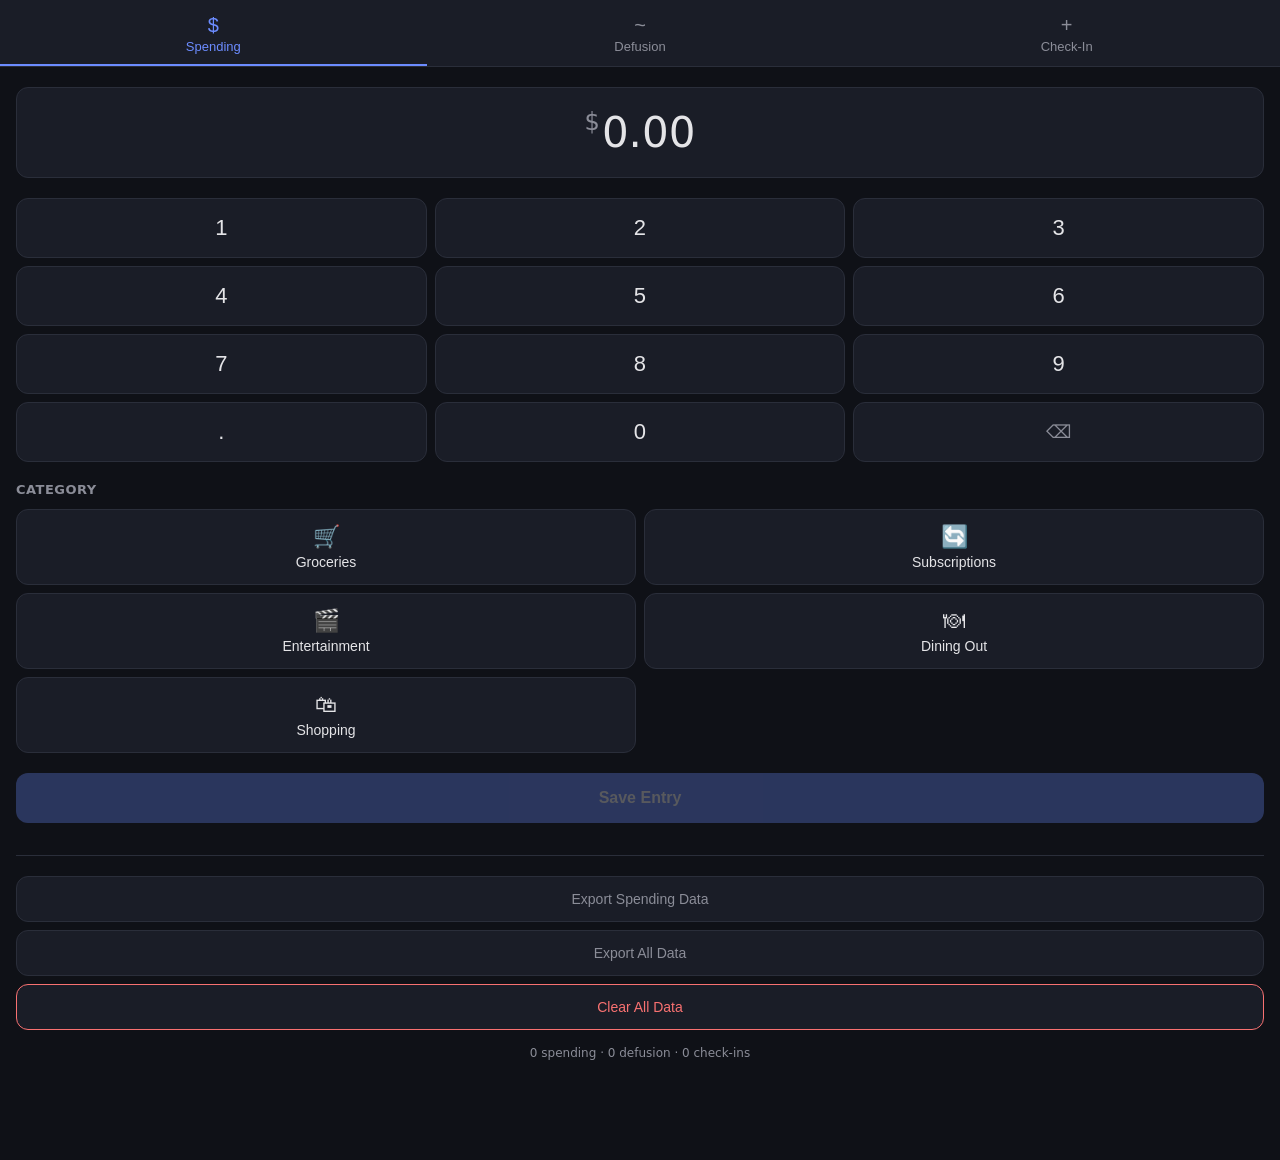
<file: index.html>
<!DOCTYPE html>
<html lang="en">
<head>
<meta charset="UTF-8">
<meta name="viewport" content="width=device-width, initial-scale=1.0, user-scalable=no">
<meta name="apple-mobile-web-app-capable" content="yes">
<meta name="apple-mobile-web-app-status-bar-style" content="black-translucent">
<meta name="apple-mobile-web-app-title" content="Q2 Tracker">
<title>Q2 Tracker</title>
<style>
  :root {
    --bg: #0f1117;
    --surface: #1a1d27;
    --surface-hover: #242836;
    --border: #2a2e3a;
    --text: #e4e4e7;
    --text-dim: #8b8d98;
    --accent: #6c8cff;
    --accent-glow: rgba(108, 140, 255, 0.15);
    --green: #4ade80;
    --amber: #fbbf24;
    --red: #f87171;
    --radius: 12px;
  }
  * { margin: 0; padding: 0; box-sizing: border-box; -webkit-tap-highlight-color: transparent; }
  body {
    font-family: -apple-system, BlinkMacSystemFont, 'SF Pro', system-ui, sans-serif;
    background: var(--bg);
    color: var(--text);
    min-height: 100dvh;
    display: flex;
    flex-direction: column;
    overflow: hidden;
  }
  .tab-bar {
    display: flex;
    background: var(--surface);
    border-bottom: 1px solid var(--border);
    padding: 0;
    position: sticky;
    top: 0;
    z-index: 100;
  }
  .tab-btn {
    flex: 1;
    padding: 14px 8px 10px;
    background: none;
    border: none;
    color: var(--text-dim);
    font-size: 13px;
    font-weight: 500;
    cursor: pointer;
    border-bottom: 2px solid transparent;
    transition: all 0.2s;
  }
  .tab-btn.active {
    color: var(--accent);
    border-bottom-color: var(--accent);
  }
  .tab-btn .tab-icon { display: block; font-size: 20px; margin-bottom: 2px; }
  .tab-content {
    flex: 1;
    overflow-y: auto;
    padding: 20px 16px 100px;
    display: none;
  }
  .tab-content.active { display: block; }
  .section-title {
    font-size: 13px;
    font-weight: 600;
    color: var(--text-dim);
    text-transform: uppercase;
    letter-spacing: 0.5px;
    margin-bottom: 12px;
  }
  .amount-display {
    background: var(--surface);
    border: 1px solid var(--border);
    border-radius: var(--radius);
    padding: 20px;
    text-align: center;
    margin-bottom: 20px;
  }
  .amount-display .dollar {
    font-size: 42px;
    font-weight: 300;
    font-variant-numeric: tabular-nums;
    color: var(--text);
  }
  .amount-display .dollar .currency {
    font-size: 24px;
    color: var(--text-dim);
    vertical-align: top;
    margin-right: 2px;
  }
  .numpad {
    display: grid;
    grid-template-columns: repeat(3, 1fr);
    gap: 8px;
    margin-bottom: 20px;
  }
  .numpad button {
    background: var(--surface);
    border: 1px solid var(--border);
    border-radius: var(--radius);
    color: var(--text);
    font-size: 22px;
    font-weight: 400;
    padding: 16px;
    cursor: pointer;
    transition: background 0.15s;
  }
  .numpad button:active { background: var(--surface-hover); }
  .numpad .backspace { font-size: 18px; color: var(--text-dim); }
  .category-grid {
    display: grid;
    grid-template-columns: repeat(2, 1fr);
    gap: 8px;
    margin-bottom: 20px;
  }
  .category-btn {
    background: var(--surface);
    border: 1px solid var(--border);
    border-radius: var(--radius);
    color: var(--text);
    font-size: 14px;
    font-weight: 500;
    padding: 14px 12px;
    cursor: pointer;
    transition: all 0.15s;
    text-align: center;
  }
  .category-btn:active, .category-btn.selected {
    background: var(--accent-glow);
    border-color: var(--accent);
    color: var(--accent);
  }
  .category-btn .cat-icon { display: block; font-size: 22px; margin-bottom: 4px; }
  .save-btn {
    width: 100%;
    padding: 16px;
    background: var(--accent);
    border: none;
    border-radius: var(--radius);
    color: #fff;
    font-size: 16px;
    font-weight: 600;
    cursor: pointer;
    transition: opacity 0.15s;
  }
  .save-btn:disabled { opacity: 0.3; cursor: default; }
  .save-btn:active:not(:disabled) { opacity: 0.85; }
  .toast {
    position: fixed;
    bottom: 80px;
    left: 50%;
    transform: translateX(-50%) translateY(20px);
    background: var(--green);
    color: #000;
    padding: 10px 24px;
    border-radius: 20px;
    font-size: 14px;
    font-weight: 600;
    opacity: 0;
    transition: all 0.3s;
    z-index: 200;
    pointer-events: none;
  }
  .toast.show { opacity: 1; transform: translateX(-50%) translateY(0); }
  .recent-list { margin-top: 24px; }
  .recent-entry {
    display: flex;
    justify-content: space-between;
    align-items: center;
    padding: 12px 0;
    border-bottom: 1px solid var(--border);
    font-size: 14px;
  }
  .recent-entry .entry-cat { color: var(--text-dim); }
  .recent-entry .entry-amount { font-weight: 600; font-variant-numeric: tabular-nums; }
  .recent-entry .entry-time { color: var(--text-dim); font-size: 12px; }
  .defusion-start {
    display: flex;
    flex-direction: column;
    align-items: center;
    justify-content: center;
    min-height: 60vh;
  }
  .start-btn {
    width: 160px;
    height: 160px;
    border-radius: 50%;
    background: var(--surface);
    border: 2px solid var(--accent);
    color: var(--accent);
    font-size: 20px;
    font-weight: 600;
    cursor: pointer;
    transition: all 0.2s;
    box-shadow: 0 0 40px var(--accent-glow);
  }
  .start-btn:active { transform: scale(0.95); box-shadow: 0 0 60px var(--accent-glow); }
  .defusion-script { text-align: center; padding: 24px 16px; }
  .script-text {
    font-size: 20px;
    font-weight: 300;
    line-height: 1.6;
    color: var(--text);
    margin-bottom: 32px;
    font-style: italic;
  }
  .timer-ring { width: 200px; height: 200px; margin: 0 auto 24px; position: relative; }
  .timer-ring svg { transform: rotate(-90deg); width: 200px; height: 200px; }
  .timer-ring .ring-bg { fill: none; stroke: var(--border); stroke-width: 4; }
  .timer-ring .ring-progress {
    fill: none;
    stroke: var(--accent);
    stroke-width: 4;
    stroke-linecap: round;
    stroke-dasharray: 565.48;
    stroke-dashoffset: 0;
    transition: stroke-dashoffset 1s linear;
  }
  .timer-ring .timer-text {
    position: absolute;
    top: 50%;
    left: 50%;
    transform: translate(-50%, -50%);
    font-size: 48px;
    font-weight: 200;
    font-variant-numeric: tabular-nums;
    color: var(--accent);
  }
  .timer-label { font-size: 13px; color: var(--text-dim); margin-bottom: 32px; }
  .defusion-followup { padding: 16px 0; }
  .followup-section { margin-bottom: 24px; }
  .followup-options { display: flex; flex-wrap: wrap; gap: 8px; }
  .followup-btn {
    background: var(--surface);
    border: 1px solid var(--border);
    border-radius: 20px;
    color: var(--text);
    font-size: 14px;
    padding: 10px 18px;
    cursor: pointer;
    transition: all 0.15s;
  }
  .followup-btn:active, .followup-btn.selected {
    background: var(--accent-glow);
    border-color: var(--accent);
    color: var(--accent);
  }
  .intensity-row { display: flex; gap: 8px; }
  .intensity-btn {
    flex: 1;
    background: var(--surface);
    border: 1px solid var(--border);
    border-radius: var(--radius);
    color: var(--text);
    font-size: 18px;
    font-weight: 500;
    padding: 14px 8px;
    cursor: pointer;
    transition: all 0.15s;
    text-align: center;
  }
  .intensity-btn:active, .intensity-btn.selected {
    background: var(--accent-glow);
    border-color: var(--accent);
    color: var(--accent);
  }
  .outcome-row { display: grid; grid-template-columns: 1fr 1fr; gap: 8px; }
  .outcome-btn {
    background: var(--surface);
    border: 1px solid var(--border);
    border-radius: var(--radius);
    color: var(--text);
    font-size: 14px;
    font-weight: 500;
    padding: 16px 12px;
    cursor: pointer;
    transition: all 0.15s;
    text-align: center;
  }
  .outcome-btn:active, .outcome-btn.selected { border-color: var(--accent); color: var(--accent); }
  .outcome-btn.stayed.selected { background: rgba(74, 222, 128, 0.1); border-color: var(--green); color: var(--green); }
  .outcome-btn.didnt.selected { background: rgba(251, 191, 36, 0.1); border-color: var(--amber); color: var(--amber); }
  .checkin-container {
    display: flex;
    flex-direction: column;
    align-items: center;
    min-height: 60vh;
    justify-content: center;
  }
  .checkin-columns {
    display: grid;
    grid-template-columns: 1fr 1fr;
    gap: 24px;
    width: 100%;
    max-width: 400px;
  }
  .checkin-column { display: flex; flex-direction: column; gap: 8px; }
  .column-header {
    font-size: 13px;
    font-weight: 600;
    color: var(--text-dim);
    text-transform: uppercase;
    letter-spacing: 0.5px;
    text-align: center;
    margin-bottom: 8px;
  }
  .checkin-btn {
    background: var(--surface);
    border: 1px solid var(--border);
    border-radius: var(--radius);
    color: var(--text);
    font-size: 14px;
    padding: 14px 12px;
    cursor: pointer;
    transition: all 0.15s;
    display: flex;
    align-items: center;
    gap: 10px;
  }
  .checkin-btn:active, .checkin-btn.selected {
    background: var(--accent-glow);
    border-color: var(--accent);
    color: var(--accent);
  }
  .checkin-btn .num { font-size: 18px; font-weight: 600; width: 24px; text-align: center; }
  .checkin-btn .label { font-weight: 400; }
  .checkin-save { margin-top: 32px; width: 100%; max-width: 400px; }
  .export-section { margin-top: 32px; padding-top: 20px; border-top: 1px solid var(--border); }
  .export-btn {
    width: 100%;
    padding: 14px;
    background: var(--surface);
    border: 1px solid var(--border);
    border-radius: var(--radius);
    color: var(--text-dim);
    font-size: 14px;
    font-weight: 500;
    cursor: pointer;
    transition: all 0.15s;
    margin-bottom: 8px;
  }
  .export-btn:active { background: var(--surface-hover); }
  .data-count { text-align: center; font-size: 12px; color: var(--text-dim); margin-top: 8px; }
  .hidden { display: none !important; }
  @supports (padding-bottom: env(safe-area-inset-bottom)) {
    .tab-bar { padding-bottom: env(safe-area-inset-bottom); }
    .tab-content { padding-bottom: calc(100px + env(safe-area-inset-bottom)); }
  }
</style>
</head>
<body>
<nav class="tab-bar">
  <button class="tab-btn active" data-tab="spending"><span class="tab-icon">$</span>Spending</button>
  <button class="tab-btn" data-tab="defusion"><span class="tab-icon">~</span>Defusion</button>
  <button class="tab-btn" data-tab="checkin"><span class="tab-icon">+</span>Check-In</button>
</nav>
<div class="tab-content active" id="tab-spending">
  <div class="amount-display">
    <div class="dollar"><span class="currency">$</span><span id="amount-value">0.00</span></div>
  </div>
  <div class="numpad">
    <button onclick="numpad('1')">1</button>
    <button onclick="numpad('2')">2</button>
    <button onclick="numpad('3')">3</button>
    <button onclick="numpad('4')">4</button>
    <button onclick="numpad('5')">5</button>
    <button onclick="numpad('6')">6</button>
    <button onclick="numpad('7')">7</button>
    <button onclick="numpad('8')">8</button>
    <button onclick="numpad('9')">9</button>
    <button onclick="numpad('.')">.</button>
    <button onclick="numpad('0')">0</button>
    <button class="backspace" onclick="numpad('del')">&#9003;</button>
  </div>
  <p class="section-title">Category</p>
  <div class="category-grid">
    <button class="category-btn" data-cat="Groceries" onclick="selectCategory(this)"><span class="cat-icon">&#x1F6D2;</span>Groceries</button>
    <button class="category-btn" data-cat="Subscriptions" onclick="selectCategory(this)"><span class="cat-icon">&#x1F504;</span>Subscriptions</button>
    <button class="category-btn" data-cat="Entertainment" onclick="selectCategory(this)"><span class="cat-icon">&#x1F3AC;</span>Entertainment</button>
    <button class="category-btn" data-cat="Dining Out" onclick="selectCategory(this)"><span class="cat-icon">&#x1F37D;</span>Dining Out</button>
    <button class="category-btn" data-cat="Shopping" onclick="selectCategory(this)"><span class="cat-icon">&#x1F6CD;</span>Shopping</button>
  </div>
  <button class="save-btn" id="spending-save" disabled onclick="saveSpending()">Save Entry</button>
  <div class="recent-list" id="recent-spending"></div>
  <div class="export-section">
    <button class="export-btn" onclick="exportData('spending')">Export Spending Data</button>
    <button class="export-btn" onclick="exportData('all')">Export All Data</button>
    <button class="export-btn" style="color: var(--red); border-color: var(--red);" onclick="clearAllData()">Clear All Data</button>
    <div class="data-count" id="data-counts"></div>
  </div>
</div>
<div class="tab-content" id="tab-defusion">
  <div class="defusion-start" id="defusion-ready">
    <button class="start-btn" onclick="startDefusion()">Start</button>
    <p style="color: var(--text-dim); margin-top: 20px; font-size: 14px;">Tap when you notice a craving</p>
  </div>
  <div class="defusion-script hidden" id="defusion-timer">
    <p class="script-text">"I notice this thought. I am watching it. It is not a command."</p>
    <div class="timer-ring">
      <svg viewBox="0 0 200 200">
        <circle class="ring-bg" cx="100" cy="100" r="90"/>
        <circle class="ring-progress" id="ring-progress" cx="100" cy="100" r="90"/>
      </svg>
      <div class="timer-text" id="timer-display">2:00</div>
    </div>
    <p class="timer-label">Observe. Don't push away. Don't act.</p>
  </div>
  <div class="defusion-followup hidden" id="defusion-followup">
    <div class="followup-section">
      <p class="section-title">What triggered it?</p>
      <div class="followup-options" id="trigger-options">
        <button class="followup-btn" data-val="Smell" onclick="selectTrigger(this)">Smell</button>
        <button class="followup-btn" data-val="Sight" onclick="selectTrigger(this)">Sight</button>
        <button class="followup-btn" data-val="Walk-by" onclick="selectTrigger(this)">Walk-by</button>
        <button class="followup-btn" data-val="Thought" onclick="selectTrigger(this)">Thought</button>
      </div>
    </div>
    <div class="followup-section">
      <p class="section-title">How strong was the pull?</p>
      <div class="intensity-row" id="intensity-options">
        <button class="intensity-btn" data-val="1" onclick="selectIntensity(this)">1</button>
        <button class="intensity-btn" data-val="2" onclick="selectIntensity(this)">2</button>
        <button class="intensity-btn" data-val="3" onclick="selectIntensity(this)">3</button>
        <button class="intensity-btn" data-val="4" onclick="selectIntensity(this)">4</button>
        <button class="intensity-btn" data-val="5" onclick="selectIntensity(this)">5</button>
      </div>
    </div>
    <div class="followup-section">
      <p class="section-title">What happened?</p>
      <div class="outcome-row" id="outcome-options">
        <button class="outcome-btn stayed" data-val="Stayed on plan" onclick="selectOutcome(this)">Stayed on plan</button>
        <button class="outcome-btn didnt" data-val="Didn't this time" onclick="selectOutcome(this)">Didn't this time</button>
      </div>
    </div>
    <button class="save-btn" id="defusion-save" disabled onclick="saveDefusion()">Save</button>
  </div>
  <div class="export-section" id="defusion-export">
    <div class="recent-list" id="recent-defusion"></div>
  </div>
</div>
<div class="tab-content" id="tab-checkin">
  <div class="checkin-container">
    <div class="checkin-columns">
      <div class="checkin-column" id="energy-col">
        <div class="column-header">Energy</div>
        <button class="checkin-btn" data-val="5" onclick="selectEnergy(this)"><span class="num">5</span><span class="label">Sharp</span></button>
        <button class="checkin-btn" data-val="4" onclick="selectEnergy(this)"><span class="num">4</span><span class="label">Strong</span></button>
        <button class="checkin-btn" data-val="3" onclick="selectEnergy(this)"><span class="num">3</span><span class="label">Steady</span></button>
        <button class="checkin-btn" data-val="2" onclick="selectEnergy(this)"><span class="num">2</span><span class="label">Low</span></button>
        <button class="checkin-btn" data-val="1" onclick="selectEnergy(this)"><span class="num">1</span><span class="label">Dragging</span></button>
      </div>
      <div class="checkin-column" id="mood-col">
        <div class="column-header">Mood</div>
        <button class="checkin-btn" data-val="5" onclick="selectMood(this)"><span class="num">5</span><span class="label">Bright</span></button>
        <button class="checkin-btn" data-val="4" onclick="selectMood(this)"><span class="num">4</span><span class="label">Good</span></button>
        <button class="checkin-btn" data-val="3" onclick="selectMood(this)"><span class="num">3</span><span class="label">Okay</span></button>
        <button class="checkin-btn" data-val="2" onclick="selectMood(this)"><span class="num">2</span><span class="label">Flat</span></button>
        <button class="checkin-btn" data-val="1" onclick="selectMood(this)"><span class="num">1</span><span class="label">Heavy</span></button>
      </div>
    </div>
    <div class="checkin-save">
      <button class="save-btn" id="checkin-save" disabled onclick="saveCheckin()">Save Check-In</button>
    </div>
  </div>
  <div class="recent-list" id="recent-checkin"></div>
</div>
<div class="toast" id="toast">Saved</div>
<script>
function getData(key) {
  try { return JSON.parse(localStorage.getItem('q2_' + key)) || []; }
  catch(e) { return []; }
}
function setData(key, val) { localStorage.setItem('q2_' + key, JSON.stringify(val)); }

document.querySelectorAll('.tab-btn').forEach(btn => {
  btn.addEventListener('click', () => {
    document.querySelectorAll('.tab-btn').forEach(b => b.classList.remove('active'));
    document.querySelectorAll('.tab-content').forEach(c => c.classList.remove('active'));
    btn.classList.add('active');
    document.getElementById('tab-' + btn.dataset.tab).classList.add('active');
  });
});

function showToast(msg) {
  const t = document.getElementById('toast');
  t.textContent = msg || 'Saved';
  t.classList.add('show');
  setTimeout(() => t.classList.remove('show'), 1800);
}

let amountStr = '';
let selectedCategory = null;

function numpad(key) {
  if (key === 'del') { amountStr = amountStr.slice(0, -1); }
  else if (key === '.') {
    if (amountStr.includes('.')) return;
    if (amountStr === '') amountStr = '0';
    amountStr += '.';
  } else {
    if (amountStr.includes('.') && amountStr.split('.')[1].length >= 2) return;
    if (amountStr === '0' && key !== '.') amountStr = '';
    amountStr += key;
  }
  const display = document.getElementById('amount-value');
  if (amountStr === '' || amountStr === '0') display.textContent = '0.00';
  else if (amountStr.endsWith('.')) display.textContent = amountStr + '00';
  else if (amountStr.includes('.') && amountStr.split('.')[1].length === 1) display.textContent = amountStr + '0';
  else if (!amountStr.includes('.')) display.textContent = amountStr + '.00';
  else display.textContent = amountStr;
  updateSpendingSave();
}

function selectCategory(btn) {
  document.querySelectorAll('.category-btn').forEach(b => b.classList.remove('selected'));
  btn.classList.add('selected');
  selectedCategory = btn.dataset.cat;
  updateSpendingSave();
}

function updateSpendingSave() {
  const amt = parseFloat(amountStr);
  document.getElementById('spending-save').disabled = !(amt > 0 && selectedCategory);
}

function saveSpending() {
  const entry = { amount: parseFloat(amountStr), category: selectedCategory, timestamp: new Date().toISOString() };
  const data = getData('spending');
  data.push(entry);
  setData('spending', data);
  amountStr = '';
  selectedCategory = null;
  document.getElementById('amount-value').textContent = '0.00';
  document.querySelectorAll('.category-btn').forEach(b => b.classList.remove('selected'));
  document.getElementById('spending-save').disabled = true;
  showToast('$' + entry.amount.toFixed(2) + ' \u2014 ' + entry.category);
  renderRecentSpending();
  updateCounts();
}

function renderRecentSpending() {
  const data = getData('spending');
  const recent = data.slice(-5).reverse();
  const el = document.getElementById('recent-spending');
  if (recent.length === 0) { el.innerHTML = ''; return; }
  el.innerHTML = '<p class="section-title" style="margin-top:0">Recent</p>' +
    recent.map(e => {
      const d = new Date(e.timestamp);
      const time = d.toLocaleTimeString([], {hour: 'numeric', minute: '2-digit'});
      return '<div class="recent-entry"><span class="entry-cat">' + e.category + '</span><span class="entry-amount">$' + e.amount.toFixed(2) + '</span><span class="entry-time">' + time + '</span></div>';
    }).join('');
}

let defusionState = { trigger: null, intensity: null, outcome: null, startTime: null };
let timerInterval = null;

function startDefusion() {
  defusionState = { trigger: null, intensity: null, outcome: null, startTime: new Date().toISOString() };
  document.getElementById('defusion-ready').classList.add('hidden');
  document.getElementById('defusion-timer').classList.remove('hidden');
  document.getElementById('defusion-followup').classList.add('hidden');
  document.getElementById('defusion-export').classList.add('hidden');
  let remaining = 120;
  const circumference = 2 * Math.PI * 90;
  const progress = document.getElementById('ring-progress');
  const display = document.getElementById('timer-display');
  progress.style.strokeDashoffset = '0';
  display.textContent = '2:00';
  timerInterval = setInterval(() => {
    remaining--;
    const min = Math.floor(remaining / 60);
    const sec = remaining % 60;
    display.textContent = min + ':' + (sec < 10 ? '0' : '') + sec;
    const offset = circumference * (1 - remaining / 120);
    progress.style.strokeDashoffset = offset;
    if (remaining <= 0) {
      clearInterval(timerInterval);
      document.getElementById('defusion-timer').classList.add('hidden');
      document.getElementById('defusion-followup').classList.remove('hidden');
    }
  }, 1000);
}

function selectTrigger(btn) {
  document.querySelectorAll('#trigger-options .followup-btn').forEach(b => b.classList.remove('selected'));
  btn.classList.add('selected');
  defusionState.trigger = btn.dataset.val;
  updateDefusionSave();
}

function selectIntensity(btn) {
  document.querySelectorAll('#intensity-options .intensity-btn').forEach(b => b.classList.remove('selected'));
  btn.classList.add('selected');
  defusionState.intensity = parseInt(btn.dataset.val);
  updateDefusionSave();
}

function selectOutcome(btn) {
  document.querySelectorAll('#outcome-options .outcome-btn').forEach(b => b.classList.remove('selected'));
  btn.classList.add('selected');
  defusionState.outcome = btn.dataset.val;
  updateDefusionSave();
}

function updateDefusionSave() {
  const ready = defusionState.trigger && defusionState.intensity && defusionState.outcome;
  document.getElementById('defusion-save').disabled = !ready;
}

function saveDefusion() {
  const entry = { trigger: defusionState.trigger, intensity: defusionState.intensity, outcome: defusionState.outcome, startTime: defusionState.startTime, timestamp: new Date().toISOString() };
  const data = getData('defusion');
  data.push(entry);
  setData('defusion', data);
  document.getElementById('defusion-followup').classList.add('hidden');
  document.getElementById('defusion-ready').classList.remove('hidden');
  document.getElementById('defusion-export').classList.remove('hidden');
  document.querySelectorAll('#trigger-options .followup-btn, #intensity-options .intensity-btn, #outcome-options .outcome-btn').forEach(b => b.classList.remove('selected'));
  document.getElementById('defusion-save').disabled = true;
  showToast('Defusion logged');
  renderRecentDefusion();
  updateCounts();
}

function renderRecentDefusion() {
  const data = getData('defusion');
  const recent = data.slice(-5).reverse();
  const el = document.getElementById('recent-defusion');
  if (recent.length === 0) { el.innerHTML = ''; return; }
  el.innerHTML = '<p class="section-title" style="margin-top:0">Recent</p>' +
    recent.map(e => {
      const d = new Date(e.timestamp);
      const time = d.toLocaleTimeString([], {hour: 'numeric', minute: '2-digit'});
      const outcomeColor = e.outcome === 'Stayed on plan' ? 'var(--green)' : 'var(--amber)';
      return '<div class="recent-entry"><span class="entry-cat">' + e.trigger + ' \u2014 ' + e.intensity + '/5</span><span class="entry-amount" style="color:' + outcomeColor + ';font-size:13px">' + e.outcome + '</span><span class="entry-time">' + time + '</span></div>';
    }).join('');
}

let checkinState = { energy: null, mood: null };

function selectEnergy(btn) {
  document.querySelectorAll('#energy-col .checkin-btn').forEach(b => b.classList.remove('selected'));
  btn.classList.add('selected');
  checkinState.energy = parseInt(btn.dataset.val);
  updateCheckinSave();
}

function selectMood(btn) {
  document.querySelectorAll('#mood-col .checkin-btn').forEach(b => b.classList.remove('selected'));
  btn.classList.add('selected');
  checkinState.mood = parseInt(btn.dataset.val);
  updateCheckinSave();
}

function updateCheckinSave() {
  document.getElementById('checkin-save').disabled = !(checkinState.energy && checkinState.mood);
}

function saveCheckin() {
  const energyLabels = {1:'Dragging',2:'Low',3:'Steady',4:'Strong',5:'Sharp'};
  const moodLabels = {1:'Heavy',2:'Flat',3:'Okay',4:'Good',5:'Bright'};
  const entry = { energy: checkinState.energy, energyLabel: energyLabels[checkinState.energy], mood: checkinState.mood, moodLabel: moodLabels[checkinState.mood], timestamp: new Date().toISOString() };
  const data = getData('checkin');
  data.push(entry);
  setData('checkin', data);
  checkinState = { energy: null, mood: null };
  document.querySelectorAll('.checkin-btn').forEach(b => b.classList.remove('selected'));
  document.getElementById('checkin-save').disabled = true;
  showToast('Energy ' + entry.energy + ' \u2014 Mood ' + entry.mood);
  renderRecentCheckin();
  updateCounts();
}

function renderRecentCheckin() {
  const data = getData('checkin');
  const recent = data.slice(-5).reverse();
  const el = document.getElementById('recent-checkin');
  if (recent.length === 0) { el.innerHTML = ''; return; }
  el.innerHTML = '<p class="section-title">Recent</p>' +
    recent.map(e => {
      const d = new Date(e.timestamp);
      const time = d.toLocaleTimeString([], {hour: 'numeric', minute: '2-digit'});
      return '<div class="recent-entry"><span class="entry-cat">Energy: ' + e.energy + ' (' + e.energyLabel + ')</span><span class="entry-amount">Mood: ' + e.mood + ' (' + e.moodLabel + ')</span><span class="entry-time">' + time + '</span></div>';
    }).join('');
}

async function exportData(type) {
  let exportObj = {};
  const now = new Date().toISOString().split('T')[0];
  const filename = 'q2-tracker-' + (type === 'all' ? 'all' : type) + '-' + now + '.json';

  if (type === 'all') {
    exportObj = {
      exported: new Date().toISOString(),
      spending: getData('spending'),
      defusion: getData('defusion'),
      checkin: getData('checkin')
    };
  } else {
    exportObj = {
      exported: new Date().toISOString(),
      [type]: getData(type)
    };
  }

  const jsonString = JSON.stringify(exportObj, null, 2);
  const blob = new Blob([jsonString], {type: 'application/json'});
  const file = new File([blob], filename, {type: 'application/json'});

  if (navigator.canShare && navigator.canShare({files: [file]})) {
    try {
      await navigator.share({
        title: 'Q2 Tracker Data',
        files: [file]
      });
      showToast('Exported ' + type);
    } catch (e) {
      if (e.name !== 'AbortError') {
        showToast('Export cancelled');
      }
    }
  } else {
    const url = URL.createObjectURL(blob);
    const a = document.createElement('a');
    a.href = url;
    a.download = filename;
    a.click();
    URL.revokeObjectURL(url);
    showToast('Exported ' + type);
  }
}

function clearAllData() {
  if (confirm('Clear all tracker data? This cannot be undone.')) {
    localStorage.removeItem('q2_spending');
    localStorage.removeItem('q2_defusion');
    localStorage.removeItem('q2_checkin');
    renderRecentSpending();
    renderRecentDefusion();
    renderRecentCheckin();
    updateCounts();
    showToast('All data cleared');
  }
}

function updateCounts() {
  const s = getData('spending').length;
  const d = getData('defusion').length;
  const c = getData('checkin').length;
  document.getElementById('data-counts').textContent = s + ' spending \u00B7 ' + d + ' defusion \u00B7 ' + c + ' check-ins';
}

renderRecentSpending();
renderRecentDefusion();
renderRecentCheckin();
updateCounts();
</script>
</body>
</html>
</file>
